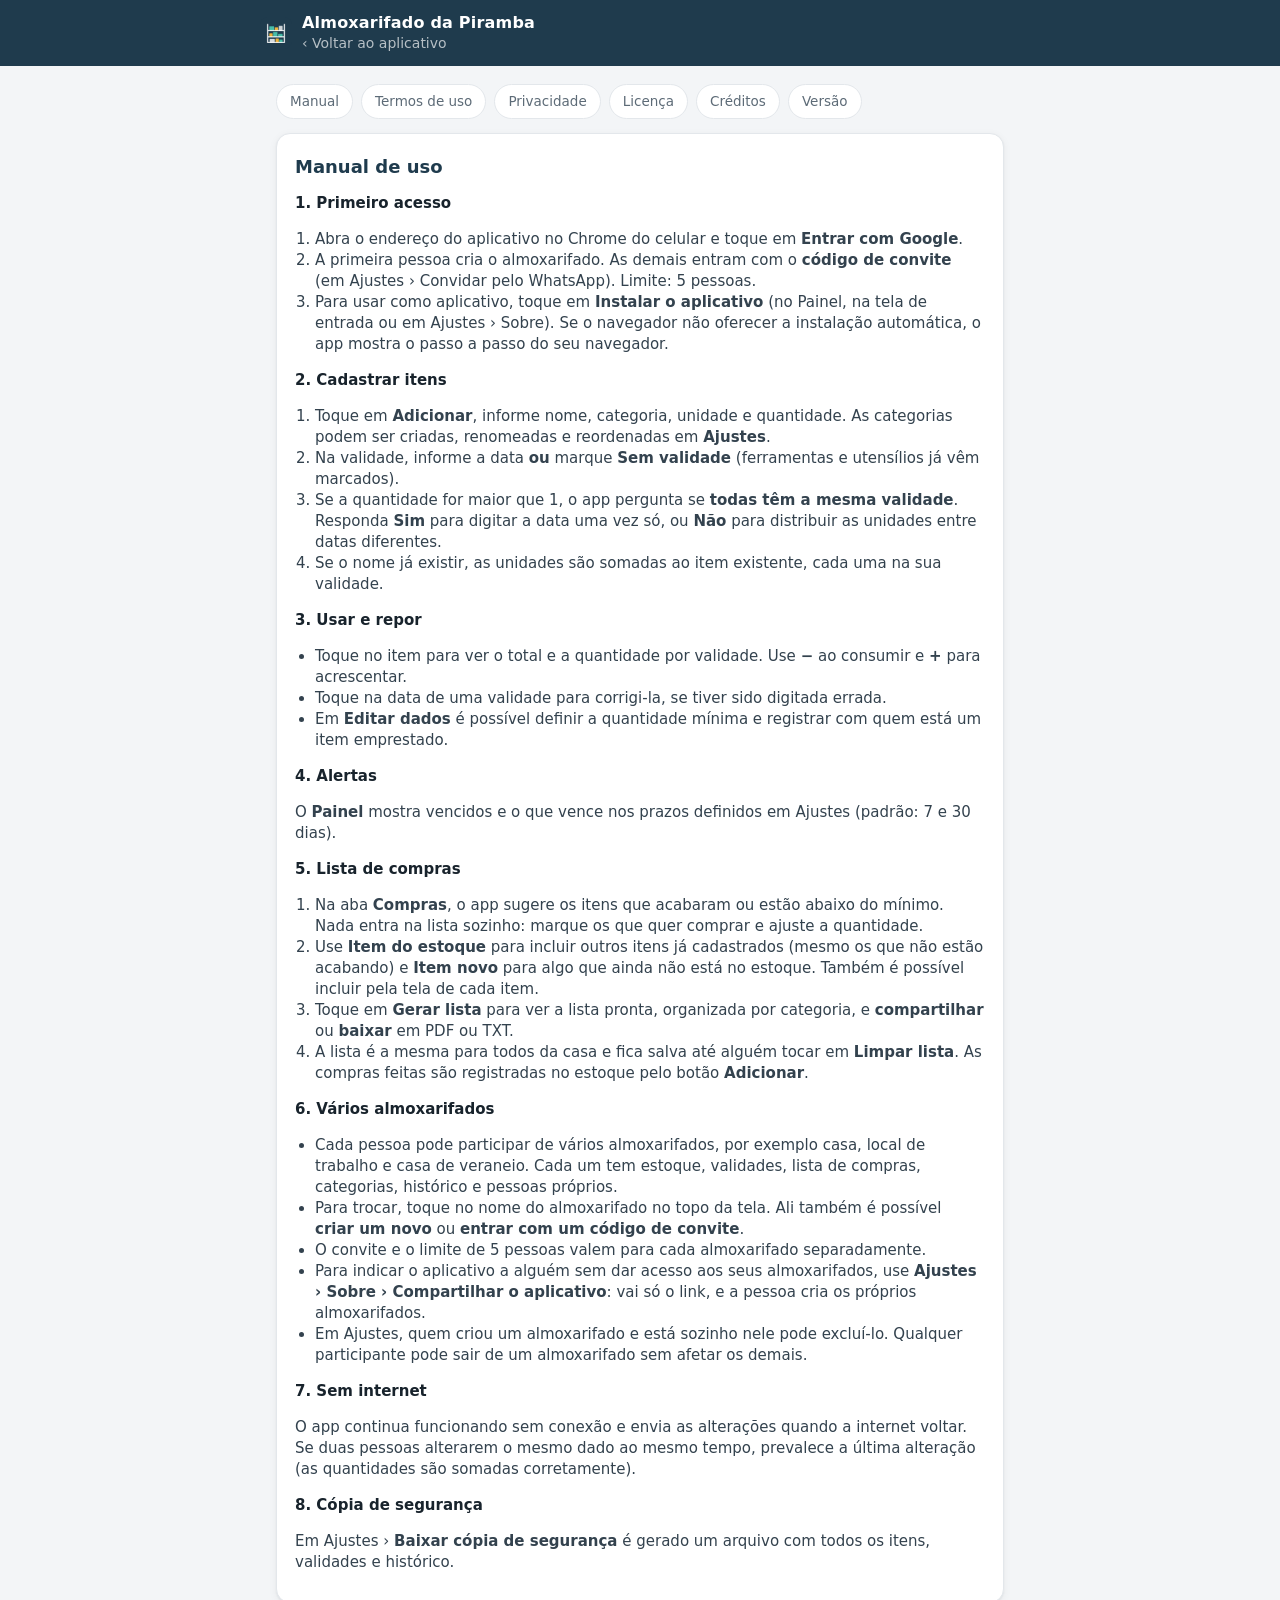
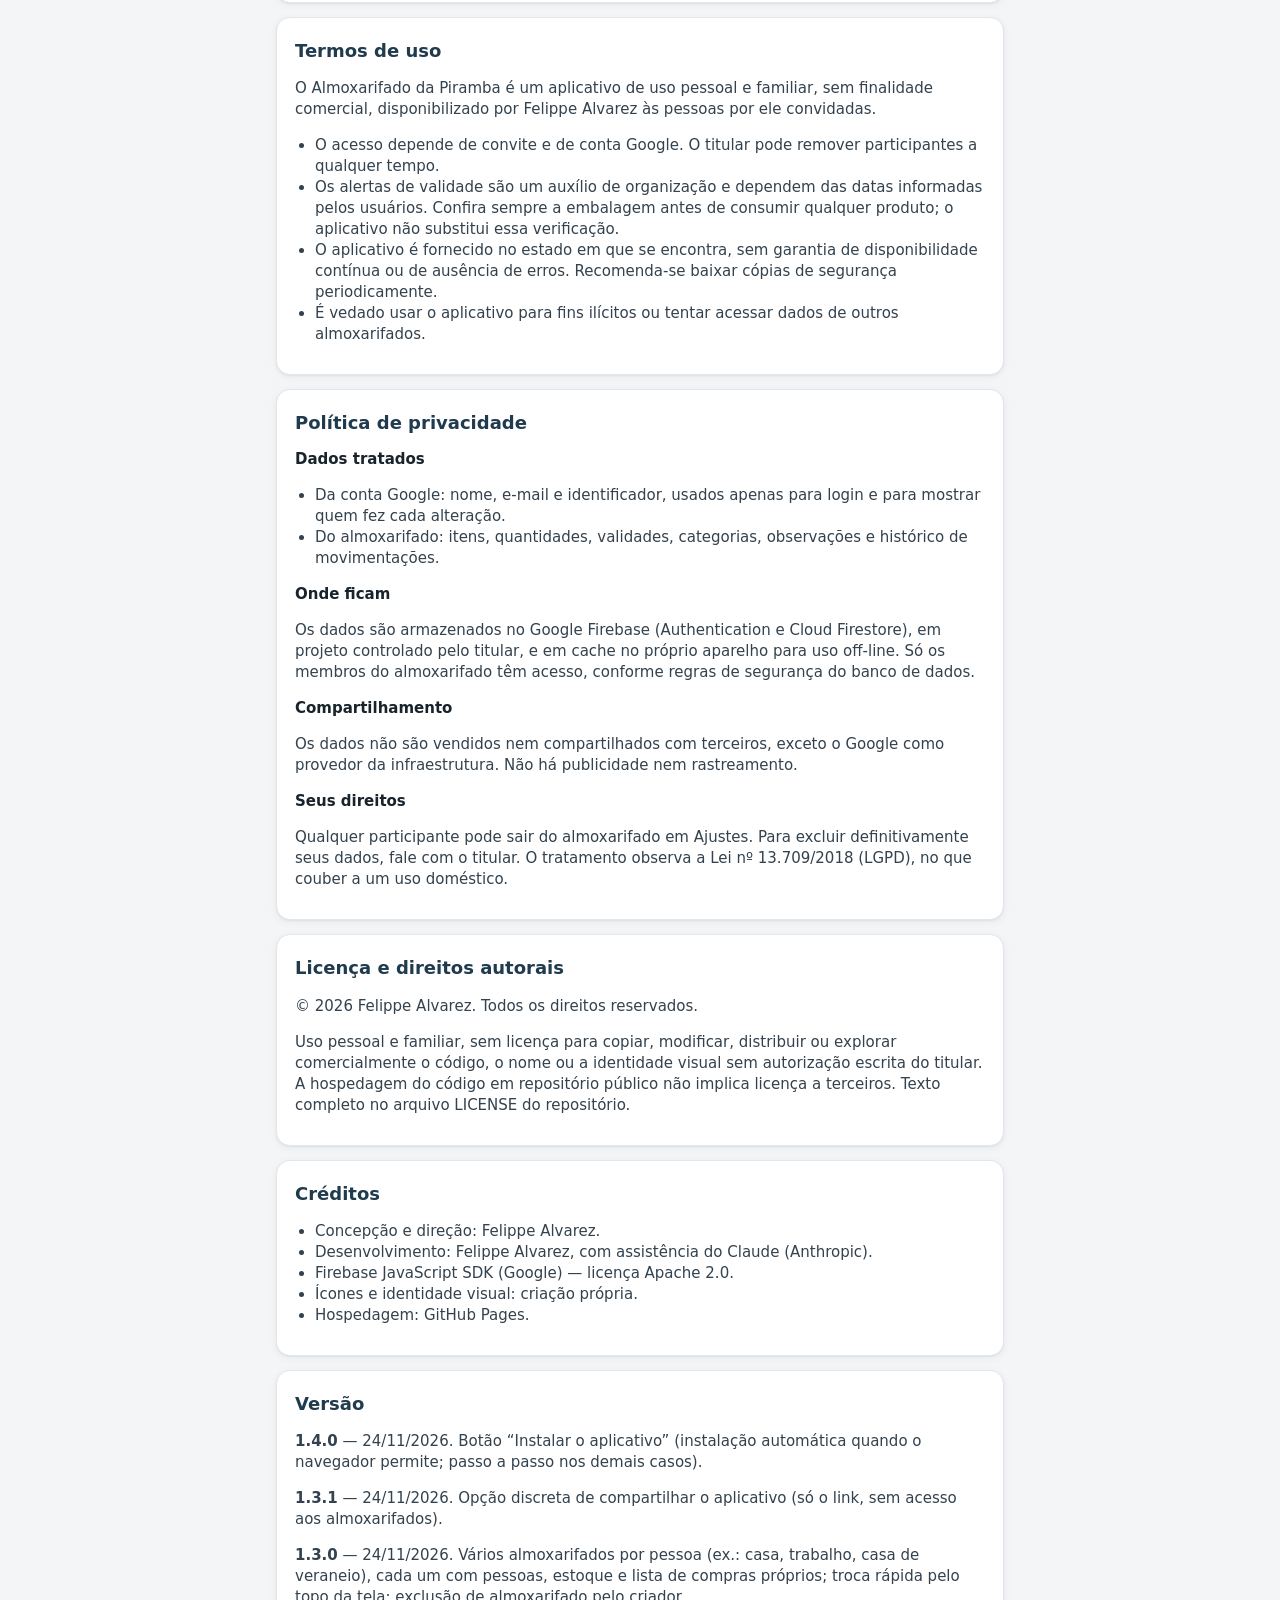
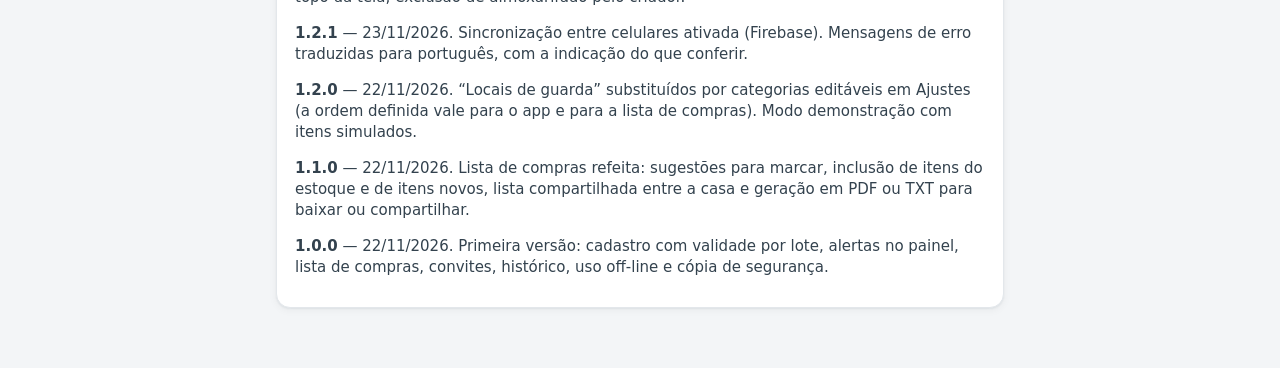
<file: info.html>
<!DOCTYPE html>
<html lang="pt-BR">
<head>
  <meta charset="utf-8">
  <meta name="viewport" content="width=device-width, initial-scale=1">
  <title>Informações — Almoxarifado da Piramba</title>
  <meta name="theme-color" content="#1f3b4d">
  <link rel="icon" href="icons/icon-192.png" type="image/png">
  <link rel="stylesheet" href="css/app.css">
  <style>
    .doc { max-width: 760px; margin: 0 auto; padding: 14px 16px 60px; }
    .doc section { background: #fff; border: 1px solid var(--linha); border-radius: var(--raio); padding: 4px 18px 14px; margin-top: 14px; box-shadow: var(--sombra); scroll-margin-top: 80px; }
    .doc h2 { font-size: 18px; color: var(--marca); margin: 16px 0 8px; }
    .doc h3 { font-size: 15px; margin: 14px 0 4px; }
    .doc p, .doc li { color: #33424e; }
    .doc ol, .doc ul { padding-left: 20px; }
    .indice { display: flex; flex-wrap: wrap; gap: 8px; margin-top: 4px; }
    .voltar { color: #fff; display: inline-flex; align-items: center; gap: 4px; font-size: 14px; opacity: .9; }
  </style>
</head>
<body>
  <header class="topo"><div class="marca"><img src="icons/icon-192.png" alt="" width="32" height="32"><div><strong>Almoxarifado da Piramba</strong><span><a class="voltar" href="./">‹ Voltar ao aplicativo</a></span></div></div></header>
  <main class="doc">
    <nav class="indice">
      <a class="chip" href="#manual">Manual</a><a class="chip" href="#termos">Termos de uso</a><a class="chip" href="#privacidade">Privacidade</a>
      <a class="chip" href="#licenca">Licença</a><a class="chip" href="#creditos">Créditos</a><a class="chip" href="#versao">Versão</a>
    </nav>

    <section id="manual">
      <h2>Manual de uso</h2>
      <h3>1. Primeiro acesso</h3>
      <ol>
        <li>Abra o endereço do aplicativo no Chrome do celular e toque em <b>Entrar com Google</b>.</li>
        <li>A primeira pessoa cria o almoxarifado. As demais entram com o <b>código de convite</b> (em Ajustes › Convidar pelo WhatsApp). Limite: 5 pessoas.</li>
        <li>Para usar como aplicativo, toque em <b>Instalar o aplicativo</b> (no Painel, na tela de entrada ou em Ajustes › Sobre). Se o navegador não oferecer a instalação automática, o app mostra o passo a passo do seu navegador.</li>
      </ol>
      <h3>2. Cadastrar itens</h3>
      <ol>
        <li>Toque em <b>Adicionar</b>, informe nome, categoria, unidade e quantidade. As categorias podem ser criadas, renomeadas e reordenadas em <b>Ajustes</b>.</li>
        <li>Na validade, informe a data <b>ou</b> marque <b>Sem validade</b> (ferramentas e utensílios já vêm marcados).</li>
        <li>Se a quantidade for maior que 1, o app pergunta se <b>todas têm a mesma validade</b>. Responda <b>Sim</b> para digitar a data uma vez só, ou <b>Não</b> para distribuir as unidades entre datas diferentes.</li>
        <li>Se o nome já existir, as unidades são somadas ao item existente, cada uma na sua validade.</li>
      </ol>
      <h3>3. Usar e repor</h3>
      <ul>
        <li>Toque no item para ver o total e a quantidade por validade. Use <b>−</b> ao consumir e <b>+</b> para acrescentar.</li>
        <li>Toque na data de uma validade para corrigi-la, se tiver sido digitada errada.</li>
        <li>Em <b>Editar dados</b> é possível definir a quantidade mínima e registrar com quem está um item emprestado.</li>
      </ul>
      <h3>4. Alertas</h3>
      <p>O <b>Painel</b> mostra vencidos e o que vence nos prazos definidos em Ajustes (padrão: 7 e 30 dias).</p>
      <h3>5. Lista de compras</h3>
      <ol>
        <li>Na aba <b>Compras</b>, o app sugere os itens que acabaram ou estão abaixo do mínimo. Nada entra na lista sozinho: marque os que quer comprar e ajuste a quantidade.</li>
        <li>Use <b>Item do estoque</b> para incluir outros itens já cadastrados (mesmo os que não estão acabando) e <b>Item novo</b> para algo que ainda não está no estoque. Também é possível incluir pela tela de cada item.</li>
        <li>Toque em <b>Gerar lista</b> para ver a lista pronta, organizada por categoria, e <b>compartilhar</b> ou <b>baixar</b> em PDF ou TXT.</li>
        <li>A lista é a mesma para todos da casa e fica salva até alguém tocar em <b>Limpar lista</b>. As compras feitas são registradas no estoque pelo botão <b>Adicionar</b>.</li>
      </ol>
      <h3>6. Vários almoxarifados</h3>
      <ul>
        <li>Cada pessoa pode participar de vários almoxarifados, por exemplo casa, local de trabalho e casa de veraneio. Cada um tem estoque, validades, lista de compras, categorias, histórico e pessoas próprios.</li>
        <li>Para trocar, toque no nome do almoxarifado no topo da tela. Ali também é possível <b>criar um novo</b> ou <b>entrar com um código de convite</b>.</li>
        <li>O convite e o limite de 5 pessoas valem para cada almoxarifado separadamente.</li>
        <li>Para indicar o aplicativo a alguém sem dar acesso aos seus almoxarifados, use <b>Ajustes › Sobre › Compartilhar o aplicativo</b>: vai só o link, e a pessoa cria os próprios almoxarifados.</li>
        <li>Em Ajustes, quem criou um almoxarifado e está sozinho nele pode excluí-lo. Qualquer participante pode sair de um almoxarifado sem afetar os demais.</li>
      </ul>
      <h3>7. Sem internet</h3>
      <p>O app continua funcionando sem conexão e envia as alterações quando a internet voltar. Se duas pessoas alterarem o mesmo dado ao mesmo tempo, prevalece a última alteração (as quantidades são somadas corretamente).</p>
      <h3>8. Cópia de segurança</h3>
      <p>Em Ajustes › <b>Baixar cópia de segurança</b> é gerado um arquivo com todos os itens, validades e histórico.</p>
    </section>

    <section id="termos">
      <h2>Termos de uso</h2>
      <p>O Almoxarifado da Piramba é um aplicativo de uso pessoal e familiar, sem finalidade comercial, disponibilizado por Felippe Alvarez às pessoas por ele convidadas.</p>
      <ul>
        <li>O acesso depende de convite e de conta Google. O titular pode remover participantes a qualquer tempo.</li>
        <li>Os alertas de validade são um auxílio de organização e dependem das datas informadas pelos usuários. Confira sempre a embalagem antes de consumir qualquer produto; o aplicativo não substitui essa verificação.</li>
        <li>O aplicativo é fornecido no estado em que se encontra, sem garantia de disponibilidade contínua ou de ausência de erros. Recomenda-se baixar cópias de segurança periodicamente.</li>
        <li>É vedado usar o aplicativo para fins ilícitos ou tentar acessar dados de outros almoxarifados.</li>
      </ul>
    </section>

    <section id="privacidade">
      <h2>Política de privacidade</h2>
      <h3>Dados tratados</h3>
      <ul>
        <li>Da conta Google: nome, e-mail e identificador, usados apenas para login e para mostrar quem fez cada alteração.</li>
        <li>Do almoxarifado: itens, quantidades, validades, categorias, observações e histórico de movimentações.</li>
      </ul>
      <h3>Onde ficam</h3>
      <p>Os dados são armazenados no Google Firebase (Authentication e Cloud Firestore), em projeto controlado pelo titular, e em cache no próprio aparelho para uso off-line. Só os membros do almoxarifado têm acesso, conforme regras de segurança do banco de dados.</p>
      <h3>Compartilhamento</h3>
      <p>Os dados não são vendidos nem compartilhados com terceiros, exceto o Google como provedor da infraestrutura. Não há publicidade nem rastreamento.</p>
      <h3>Seus direitos</h3>
      <p>Qualquer participante pode sair do almoxarifado em Ajustes. Para excluir definitivamente seus dados, fale com o titular. O tratamento observa a Lei nº 13.709/2018 (LGPD), no que couber a um uso doméstico.</p>
    </section>

    <section id="licenca">
      <h2>Licença e direitos autorais</h2>
      <p>© 2026 Felippe Alvarez. Todos os direitos reservados.</p>
      <p>Uso pessoal e familiar, sem licença para copiar, modificar, distribuir ou explorar comercialmente o código, o nome ou a identidade visual sem autorização escrita do titular. A hospedagem do código em repositório público não implica licença a terceiros. Texto completo no arquivo LICENSE do repositório.</p>
    </section>

    <section id="creditos">
      <h2>Créditos</h2>
      <ul>
        <li>Concepção e direção: Felippe Alvarez.</li>
        <li>Desenvolvimento: Felippe Alvarez, com assistência do Claude (Anthropic).</li>
        <li>Firebase JavaScript SDK (Google) — licença Apache 2.0.</li>
        <li>Ícones e identidade visual: criação própria.</li>
        <li>Hospedagem: GitHub Pages.</li>
      </ul>
    </section>

    <section id="versao">
      <h2>Versão</h2>
      <p><b>1.4.0</b> — 24/11/2026. Botão “Instalar o aplicativo” (instalação automática quando o navegador permite; passo a passo nos demais casos).</p>
      <p><b>1.3.1</b> — 24/11/2026. Opção discreta de compartilhar o aplicativo (só o link, sem acesso aos almoxarifados).</p>
      <p><b>1.3.0</b> — 24/11/2026. Vários almoxarifados por pessoa (ex.: casa, trabalho, casa de veraneio), cada um com pessoas, estoque e lista de compras próprios; troca rápida pelo topo da tela; exclusão de almoxarifado pelo criador.</p>
      <p><b>1.2.1</b> — 23/11/2026. Sincronização entre celulares ativada (Firebase). Mensagens de erro traduzidas para português, com a indicação do que conferir.</p>
      <p><b>1.2.0</b> — 22/11/2026. “Locais de guarda” substituídos por categorias editáveis em Ajustes (a ordem definida vale para o app e para a lista de compras). Modo demonstração com itens simulados.</p>
      <p><b>1.1.0</b> — 22/11/2026. Lista de compras refeita: sugestões para marcar, inclusão de itens do estoque e de itens novos, lista compartilhada entre a casa e geração em PDF ou TXT para baixar ou compartilhar.</p>
      <p><b>1.0.0</b> — 22/11/2026. Primeira versão: cadastro com validade por lote, alertas no painel, lista de compras, convites, histórico, uso off-line e cópia de segurança.</p>
    </section>
  </main>
</body>
</html>
</file>
<file: css/app.css>
/* Almoxarifado da Piramba — © 2026 Felippe Alvarez. Todos os direitos reservados. */
:root {
  --fundo: #f3f5f7; --cartao: #fff; --linha: #e3e7eb; --texto: #18232c; --suave: #5d6b77; --fraco: #8a96a1;
  --marca: #1f3b4d; --marca-2: #2c5670; --acento: #1d7a6b; --acento-claro: #e3f2ef;
  --vencido: #c0392b; --vencido-bg: #fdecea; --critico: #d35400; --critico-bg: #fdf0e6;
  --atencao: #b7950b; --atencao-bg: #fcf6dd; --ok: #1d7a6b; --ok-bg: #e3f2ef; --baixo: #5b4bb7; --baixo-bg: #eeebfb;
  --raio: 14px; --sombra: 0 1px 2px rgba(16, 32, 44, .06), 0 2px 8px rgba(16, 32, 44, .05);
  --safe-b: env(safe-area-inset-bottom, 0px);
  font-family: system-ui, -apple-system, "Segoe UI", Roboto, "Helvetica Neue", Arial, sans-serif;
  color: var(--texto); background: var(--fundo); -webkit-tap-highlight-color: transparent;
}
* { box-sizing: border-box; }
html, body { margin: 0; min-height: 100%; }
body { font-size: 15px; line-height: 1.4; }
button { font: inherit; color: inherit; background: none; border: 0; padding: 0; cursor: pointer; text-align: left; }
a { color: var(--marca-2); text-decoration: none; }
a.linha { color: var(--texto); }
svg { width: 22px; height: 22px; fill: currentColor; flex: none; }
[hidden] { display: none !important; }

/* topo */
.demo-bar { background: #fff4d6; color: #7a5b00; font-size: 12.5px; text-align: center; padding: 6px 12px; border-bottom: 1px solid #f0dfa8; }
.topo { position: sticky; top: 0; z-index: 5; background: var(--marca); color: #fff; padding: 12px 16px; padding-top: max(12px, env(safe-area-inset-top)); }
.marca { display: flex; align-items: center; gap: 10px; max-width: 760px; margin: 0 auto; }
.marca img { border-radius: 8px; }
.marca strong { display: block; font-size: 16px; letter-spacing: .2px; }
.marca span { display: block; font-size: 12.5px; opacity: .75; }

.conteudo { max-width: 760px; margin: 0 auto; padding: 14px 14px calc(150px + var(--safe-b)); }
.secao { font-size: 12.5px; text-transform: uppercase; letter-spacing: .7px; color: var(--suave); margin: 22px 4px 8px; font-weight: 600; }
.sub-secao { font-size: 13px; color: var(--suave); margin: 18px 2px 8px; font-weight: 600; }
.cartao { background: var(--cartao); border-radius: var(--raio); box-shadow: var(--sombra); border: 1px solid var(--linha); overflow: hidden; }
.ajuda { color: var(--suave); font-size: 13.5px; margin: 6px 2px 12px; }
.nada { color: var(--fraco); text-align: center; padding: 22px 12px; margin: 0; }
.versao { text-align: center; color: var(--fraco); font-size: 12.5px; margin: 18px 0 0; }

/* KPIs */
.kpis { display: grid; grid-template-columns: 1fr 1fr; gap: 10px; }
.kpi { background: var(--cartao); border: 1px solid var(--linha); border-radius: var(--raio); padding: 14px; box-shadow: var(--sombra); border-left: 4px solid var(--c); }
.kpi strong { display: block; font-size: 28px; line-height: 1.1; color: var(--c); font-variant-numeric: tabular-nums; }
.kpi span { font-size: 12.5px; color: var(--suave); }
.kpi.vencido { --c: var(--vencido); } .kpi.critico { --c: var(--critico); } .kpi.atencao { --c: var(--atencao); } .kpi.baixo { --c: var(--baixo); }
.kpi.zero strong { color: var(--fraco); } .kpi.zero { border-left-color: var(--linha); }
.ok-box { padding: 16px; margin-top: 14px; display: flex; flex-direction: column; gap: 2px; background: var(--ok-bg); border-color: #c5e4dd; }
.ok-box strong { color: var(--ok); } .ok-box span { color: var(--suave); font-size: 13.5px; }

/* linhas */
.lista > * + *, .lista-itens > * + * { border-top: 1px solid var(--linha); }
.linha { display: flex; align-items: center; gap: 12px; padding: 12px 14px; width: 100%; min-height: 56px; }
button.linha:active, a.linha:active, .item:active { background: #f6f8fa; }
.linha-txt { flex: 1; min-width: 0; display: flex; flex-direction: column; }
.linha-txt strong { font-weight: 600; overflow: hidden; text-overflow: ellipsis; white-space: nowrap; }
.linha-txt small { color: var(--suave); font-size: 13px; display: flex; align-items: center; gap: 4px; }
.linha-txt small svg { width: 13px; height: 13px; opacity: .6; }
.seta { color: var(--fraco); font-size: 22px; }
.ponto { width: 10px; height: 10px; border-radius: 50%; flex: none; background: var(--ok); }
.ponto.vencido { background: var(--vencido); } .ponto.critico { background: var(--critico); } .ponto.atencao { background: var(--atencao); } .ponto.neutro { background: #c3cbd2; }
.txt-perigo { color: var(--vencido); }
.avatar { width: 34px; height: 34px; border-radius: 50%; background: var(--acento-claro); color: var(--acento); display: grid; place-items: center; font-weight: 700; flex: none; }

.tag { font-size: 12px; font-weight: 600; padding: 3px 8px; border-radius: 99px; white-space: nowrap; background: var(--ok-bg); color: var(--ok); }
.tag.vencido { background: var(--vencido-bg); color: var(--vencido); } .tag.critico { background: var(--critico-bg); color: var(--critico); }
.tag.atencao { background: var(--atencao-bg); color: #8a6d00; } .tag.baixo { background: var(--baixo-bg); color: var(--baixo); }
.tag.neutro { background: #eef1f4; color: var(--suave); font-weight: 500; }

/* estoque */
.busca { display: flex; align-items: center; gap: 8px; background: var(--cartao); border: 1px solid var(--linha); border-radius: 12px; padding: 0 12px; box-shadow: var(--sombra); }
.busca svg { color: var(--fraco); width: 20px; height: 20px; }
.busca input { flex: 1; border: 0; outline: 0; font: inherit; padding: 12px 0; background: transparent; min-width: 0; }
.chips { display: flex; gap: 8px; overflow-x: auto; padding: 12px 2px 4px; scrollbar-width: none; }
.chips::-webkit-scrollbar { display: none; }
.chip { white-space: nowrap; padding: 7px 13px; border-radius: 99px; border: 1px solid var(--linha); background: var(--cartao); font-size: 13.5px; color: var(--suave); }
.chip.ativo { background: var(--marca); color: #fff; border-color: var(--marca); }
.contagem { color: var(--fraco); font-size: 12.5px; margin: 8px 4px; }
.item { display: grid; grid-template-columns: 52px 1fr auto; gap: 12px; align-items: center; padding: 12px 14px; width: 100%; }
.item-q { text-align: center; background: #f1f4f7; border-radius: 10px; padding: 6px 2px; }
.item-q strong { display: block; font-size: 17px; font-variant-numeric: tabular-nums; }
.item-q small { display: block; font-size: 11px; color: var(--suave); }
.item-txt { min-width: 0; display: flex; flex-direction: column; }
.item-txt strong { font-weight: 600; overflow: hidden; text-overflow: ellipsis; white-space: nowrap; }
.item-txt small { color: var(--suave); font-size: 12.5px; overflow: hidden; text-overflow: ellipsis; white-space: nowrap; }
.item-tag { display: flex; flex-direction: column; align-items: flex-end; gap: 4px; }

/* navegação */
.abas { position: fixed; left: 0; right: 0; bottom: 0; z-index: 6; display: grid; grid-template-columns: repeat(4, 1fr); background: var(--cartao); border-top: 1px solid var(--linha); padding-bottom: var(--safe-b); }
.aba { position: relative; display: flex; flex-direction: column; align-items: center; gap: 2px; padding: 9px 0 8px; color: var(--fraco); font-size: 11.5px; text-align: center; }
.aba.ativa { color: var(--marca); font-weight: 600; }
.aba.ativa::before { content: ""; position: absolute; top: 0; left: 30%; right: 30%; height: 3px; border-radius: 0 0 3px 3px; background: var(--marca); }
.badge { position: absolute; top: 4px; left: calc(50% + 6px); background: var(--vencido); color: #fff; font-size: 10.5px; min-width: 18px; height: 18px; border-radius: 9px; display: grid; place-items: center; padding: 0 5px; }
.fab { position: fixed; right: 16px; bottom: calc(76px + var(--safe-b)); z-index: 7; display: flex; align-items: center; gap: 6px; background: var(--acento); color: #fff; padding: 14px 18px 14px 14px; border-radius: 99px; box-shadow: 0 6px 18px rgba(29, 122, 107, .35); font-weight: 600; }

/* botões e campos */
.btn { display: inline-flex; align-items: center; justify-content: center; gap: 6px; padding: 11px 16px; border-radius: 10px; border: 1px solid var(--linha); background: var(--cartao); font-weight: 600; text-align: center; }
.btn svg { width: 18px; height: 18px; }
.btn.primario { background: var(--marca); color: #fff; border-color: var(--marca); }
.btn.grande { width: 100%; padding: 14px; font-size: 16px; }
.btn.pequeno { padding: 7px 12px; font-size: 13px; }
.btn.perigo { color: var(--vencido); border-color: #f0c4be; }
.btn.whats { background: #1f8f4e; color: #fff; border-color: #1f8f4e; width: 100%; margin-bottom: 12px; }
.bloco-largo { width: 100%; margin-top: 22px; }
.link { color: var(--suave); text-decoration: underline; margin-top: 14px; text-align: center; }
.icone { width: 40px; height: 40px; display: grid; place-items: center; border-radius: 10px; color: var(--suave); }
.campo { width: 100%; font: inherit; font-size: 16px; padding: 11px 12px; border: 1px solid #cfd6dc; border-radius: 10px; background: #fff; color: var(--texto); }
.campo:focus { outline: 2px solid var(--marca-2); outline-offset: -1px; border-color: var(--marca-2); }
.campo:disabled { background: #f1f3f5; color: var(--fraco); }
textarea.campo { resize: vertical; }
.form { display: flex; flex-direction: column; gap: 12px; padding: 14px; }
.sheet .form { padding: 0; }
.form label { display: flex; flex-direction: column; gap: 5px; font-size: 13.5px; color: var(--suave); font-weight: 500; }
.form label small { font-weight: 400; color: var(--fraco); }
#f-detalhes { display: flex; flex-direction: column; gap: 12px; }
.dupla { display: grid; grid-template-columns: 1fr 1fr; gap: 10px; }
.check { flex-direction: row !important; align-items: center; gap: 10px !important; color: var(--texto) !important; font-size: 15px !important; }
.check input, .opcoes input { width: 20px; height: 20px; accent-color: var(--marca); }
.linha-check { margin: 14px 2px 0; display: flex; }
fieldset.validade { border: 1px solid var(--linha); border-radius: 12px; padding: 10px 12px 12px; margin: 0; display: flex; flex-direction: column; gap: 10px; }
fieldset.validade legend { font-size: 13.5px; color: var(--suave); padding: 0 4px; font-weight: 500; }
.pergunta { background: #f3f6fb; border: 1px solid #dde6f2; border-radius: 10px; padding: 10px 12px; }
.pergunta p { margin: 0 0 8px; }
.opcoes { display: flex; flex-direction: column; gap: 8px; }
.opcoes label { flex-direction: row; align-items: center; gap: 10px; color: var(--texto); font-size: 15px; }
.grupo { display: grid; grid-template-columns: 76px 1fr 40px; gap: 8px; margin-bottom: 8px; }
.grupos-rodape { display: flex; justify-content: space-between; align-items: center; gap: 8px; font-size: 13px; }
.ok-txt { color: var(--ok); font-weight: 600; } .erro-txt { color: var(--critico); font-weight: 600; }
.erro { color: var(--vencido); background: var(--vencido-bg); padding: 10px 12px; border-radius: 10px; font-size: 14px; margin: 0; }
.aviso { background: var(--atencao-bg); color: #6b5400; padding: 10px 12px; border-radius: 10px; font-size: 13.5px; margin: 0; }
.obs { color: var(--suave); font-style: italic; margin: 8px 2px; }

/* folha (modal) */
.sheet { border: 0; padding: 0; margin: auto auto 0; width: 100%; max-width: 640px; max-height: 92vh; border-radius: 18px 18px 0 0; background: var(--fundo); color: var(--texto); }
.sheet::backdrop { background: rgba(14, 26, 36, .45); }
.sheet[open] { animation: sobe .22s ease-out; }
@keyframes sobe { from { transform: translateY(40px); opacity: .6; } to { transform: none; opacity: 1; } }
.sheet-corpo { padding: 10px 16px calc(24px + var(--safe-b)); max-height: 92vh; overflow-y: auto; }
.sheet-corpo::before { content: ""; display: block; width: 40px; height: 4px; border-radius: 2px; background: #c9d1d8; margin: 0 auto 10px; }
.sheet-cab { display: flex; align-items: flex-start; justify-content: space-between; gap: 10px; margin-bottom: 12px; }
.sheet-cab h2 { margin: 0; font-size: 19px; }
.sheet-cab small { color: var(--suave); font-size: 13.5px; }
.total-item { display: flex; align-items: baseline; gap: 8px; background: var(--cartao); border: 1px solid var(--linha); border-radius: var(--raio); padding: 12px 14px; margin-bottom: 8px; }
.total-item strong { font-size: 30px; color: var(--marca); font-variant-numeric: tabular-nums; }
.total-item span { color: var(--suave); }
.lote .alvo, .linha .alvo { text-align: left; }
.stepper { display: flex; align-items: center; gap: 4px; background: #f1f4f7; border-radius: 10px; padding: 3px; }
.stepper button { width: 36px; height: 36px; display: grid; place-items: center; border-radius: 8px; background: #fff; border: 1px solid var(--linha); }
.stepper button svg { width: 18px; height: 18px; }
.stepper b { min-width: 34px; text-align: center; font-variant-numeric: tabular-nums; }
.acoes-sheet { display: grid; grid-template-columns: 1fr 1fr; gap: 10px; margin-top: 14px; }
.confirma-txt { margin: 0 2px 6px; color: var(--suave); }
.hist { list-style: none; margin: 0; padding: 0; background: var(--cartao); border: 1px solid var(--linha); border-radius: var(--raio); }
.hist li { display: flex; flex-wrap: wrap; justify-content: space-between; gap: 4px 10px; padding: 9px 14px; font-size: 13.5px; }
.hist li + li { border-top: 1px solid var(--linha); }
.hist li span { color: var(--suave); }
.hist li em { width: 100%; font-style: normal; color: var(--texto); font-weight: 500; order: -1; }
.hist b.entrada { color: var(--ok); } .hist b.saida { color: var(--critico); } .hist b.exclusao { color: var(--vencido); } .hist b.edicao { color: var(--suave); font-weight: 500; }

/* convite */
.convite { padding: 14px; margin-top: 10px; display: flex; flex-direction: column; gap: 6px; }
.convite > span { color: var(--suave); font-size: 13px; }
.convite strong { font-size: 24px; letter-spacing: 3px; color: var(--marca); }
.convite small { color: var(--fraco); font-size: 12.5px; }
.convite .acoes { display: flex; flex-direction: column; gap: 8px; margin: 6px 0; }
.convite .btn.whats { margin: 0; }
.mono { font-family: ui-monospace, "SF Mono", Menlo, Consolas, monospace; }

/* telas iniciais */
.tela-centro { min-height: 100vh; display: flex; flex-direction: column; align-items: center; justify-content: center; padding: 24px; gap: 12px; text-align: center; color: var(--suave); }
.login h1 { color: var(--marca); margin: 6px 0 0; font-size: 24px; }
.login .sub { max-width: 340px; margin: 0 0 10px; }
.logo-grande { border-radius: 22px; box-shadow: 0 8px 24px rgba(31, 59, 77, .2); }
.login .btn.grande { max-width: 340px; }
.login .bloco { width: 100%; max-width: 360px; padding: 16px; display: flex; flex-direction: column; gap: 10px; text-align: left; }
.login .bloco h3 { margin: 0; font-size: 15px; color: var(--texto); }
.campo.codigo { text-transform: uppercase; letter-spacing: 3px; font-family: ui-monospace, Menlo, Consolas, monospace; text-align: center; font-size: 20px; }
.ou { color: var(--fraco); font-size: 13px; }
.rodape-login { margin-top: 28px; font-size: 12px; color: var(--fraco); }
.spinner { width: 34px; height: 34px; border: 3px solid #d4dbe1; border-top-color: var(--marca); border-radius: 50%; animation: gira .8s linear infinite; }
@keyframes gira { to { transform: rotate(360deg); } }
.vazio { text-align: center; padding: 60px 20px; color: var(--suave); }
.vazio-ico svg { width: 56px; height: 56px; color: #b9c3cc; }
.vazio h2 { color: var(--texto); margin: 10px 0 4px; }

#toast { position: fixed; left: 50%; bottom: calc(140px + var(--safe-b)); transform: translate(-50%, 20px); background: #18232c; color: #fff; padding: 10px 16px; border-radius: 10px; font-size: 14px; opacity: 0; pointer-events: none; transition: .2s; z-index: 50; max-width: 90vw; text-align: center; }
#toast.mostra { opacity: 1; transform: translate(-50%, 0); }

@media (min-width: 700px) { .kpis { grid-template-columns: repeat(4, 1fr); } }

/* lista de compras */
.sug { gap: 10px; }
.sug.marcado { background: #f4faf8; }
input.marca { width: 24px; height: 24px; flex: none; accent-color: var(--acento); margin: 0; }
.qtd-lista { display: flex; align-items: center; gap: 4px; flex: none; }
.qtd-lista small { color: var(--suave); font-size: 12px; max-width: 48px; overflow: hidden; text-overflow: ellipsis; }
.campo.mini { width: 64px; padding: 8px 6px; text-align: center; }
.lista-acoes { display: grid; grid-template-columns: 1fr 1fr; gap: 10px; margin-top: 12px; }
.gerar-barra { margin-top: 18px; display: flex; flex-direction: column; align-items: center; }
.gerar-barra .link { margin-top: 8px; }
.btn:disabled { opacity: .45; cursor: default; }
.picker { margin-top: 10px; }
.picker .marcado { background: #f4faf8; }
.pick-st { font-size: 13px; font-weight: 600; color: var(--acento); white-space: nowrap; }
.espaco { margin-top: 14px; }
.lista-btn { color: var(--acento); }
.lista-btn.na-lista { background: #f4faf8; border-color: #c5e4dd; }
.previa { padding: 6px 14px 10px; }
.previa h4 { font-size: 12px; text-transform: uppercase; letter-spacing: .6px; color: var(--suave); margin: 12px 0 4px; }
.previa-l { display: flex; align-items: center; gap: 10px; padding: 6px 0; border-bottom: 1px solid var(--linha); }
.previa-l span:nth-child(2) { flex: 1; min-width: 0; }
.previa-l b { white-space: nowrap; font-variant-numeric: tabular-nums; }
.quad { width: 14px; height: 14px; border: 1.5px solid #8a96a1; border-radius: 3px; flex: none; }

/* seletor de almoxarifado */
.marca.seletor { color: #fff; text-align: left; width: 100%; border-radius: 10px; padding: 2px 4px; margin: -2px -4px; }
.marca.seletor:active { background: rgba(255, 255, 255, .08); }
.marca .seta-sel { display: inline; font-size: 12px; opacity: .8; margin-left: 4px; }
.form-linha { display: flex; gap: 8px; }
.form-linha .campo { flex: 1; min-width: 0; }
.form-linha .campo.codigo { font-size: 17px; letter-spacing: 2px; }
.sheet .lista .marcado { background: #f4faf8; }

/* compartilhar o aplicativo */
.icone-linha { width: 34px; height: 34px; border-radius: 50%; background: #eef2f6; color: var(--marca-2); display: grid; place-items: center; flex: none; }
.icone-linha svg { width: 18px; height: 18px; }
.link-inline { color: var(--marca-2); font-size: inherit; text-decoration: none; }
.link-box { padding: 12px 14px; font-size: 13.5px; word-break: break-all; color: var(--suave); }
.acoes-sheet .btn.whats { margin: 0; width: auto; }

/* instalação */
.faixa-instalar { display: flex; align-items: center; gap: 10px; background: var(--cartao); border: 1px solid #c5e4dd; border-radius: var(--raio); padding: 10px 8px 10px 12px; margin-bottom: 12px; box-shadow: var(--sombra); }
.faixa-instalar > span { color: var(--acento); display: grid; place-items: center; }
.faixa-instalar > div { flex: 1; min-width: 0; display: flex; flex-direction: column; }
.faixa-instalar strong { font-size: 14px; }
.faixa-instalar small { color: var(--suave); font-size: 12.5px; }
.faixa-instalar .icone { width: 32px; height: 32px; }
.btn-instalar { max-width: 340px; color: var(--marca); }
.passos { margin: 0; padding: 0 0 0 22px; display: flex; flex-direction: column; gap: 10px; color: var(--texto); }
</file>
